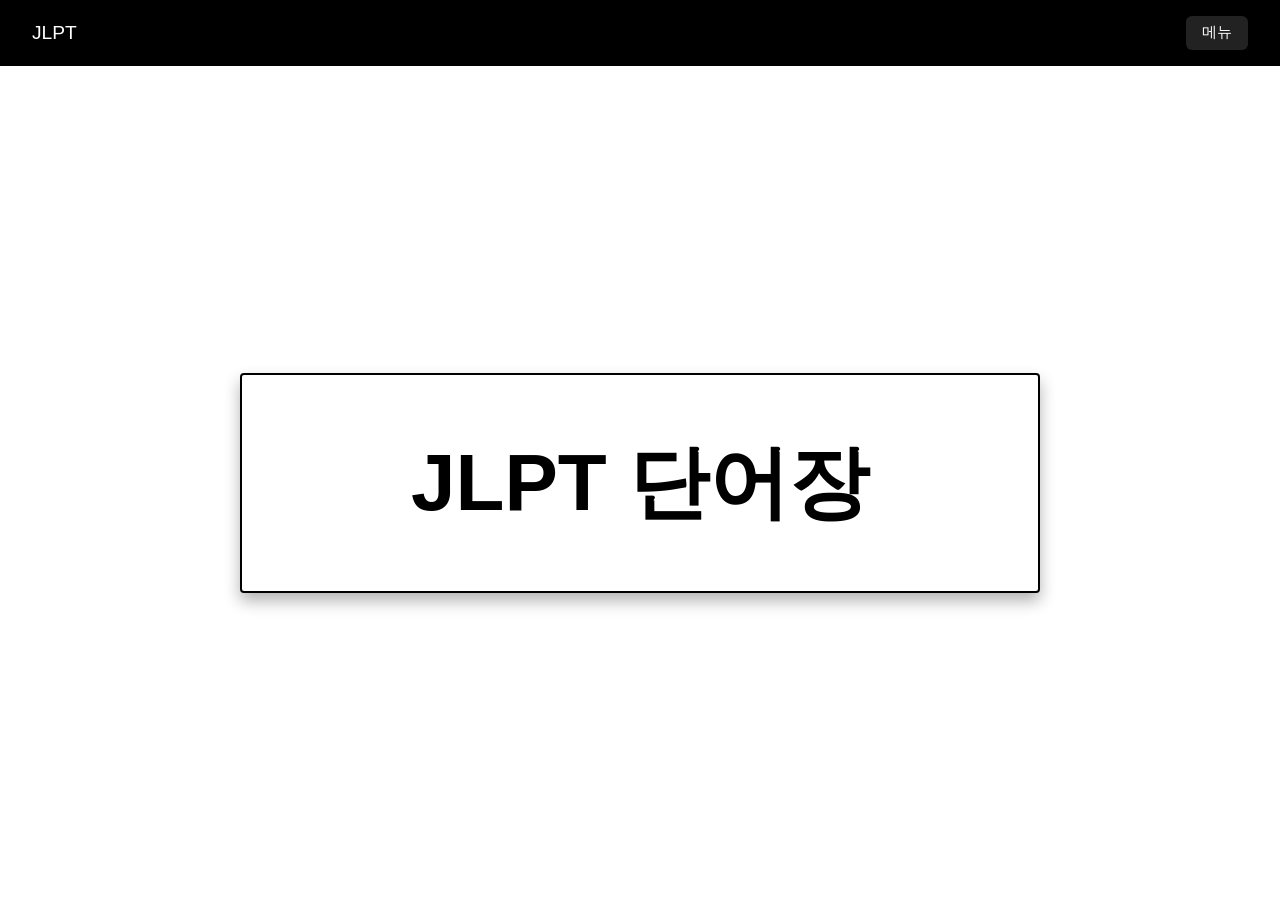
<file: index.html>
<!DOCTYPE html>
<html lang="ko">
<head>
  <meta charset="UTF-8">
  <meta name="viewport" content="width=device-width, initial-scale=1.0">
  <title>JLPT 단어장 리디렉션</title>
  <script>
    const isMobile = /iPhone|Android|iPad|iPod|Mobile/i.test(navigator.userAgent);
    if (isMobile) {
      window.location.replace("./mobile/index.html");
    } else {
      window.location.replace("./desktop/index.html");
    }
  </script>
</head>
<body>
  <p>접속 기기를 확인 중입니다... 잠시만 기다려 주세요.</p>
</body>
</html>
</head>
<body>
  <header>
    <div class="level">JLPT</div>
    <div class="progress">0 / 0</div>
    <button class="menu-button" onclick="toggleSidebar()">급수</button>
  </header>

  <div id="sidebar">
    <ul>
      <li data-level="N1">JLPT N1</li>
      <li data-level="N2">JLPT N2</li>
      <li data-level="N3">JLPT N3</li>
      <li data-level="N4">JLPT N4</li>
      <li data-level="N5">JLPT N5</li>
    </ul>
  </div>

  <div id="overlay" onclick="toggleSidebar()"></div>
</file>
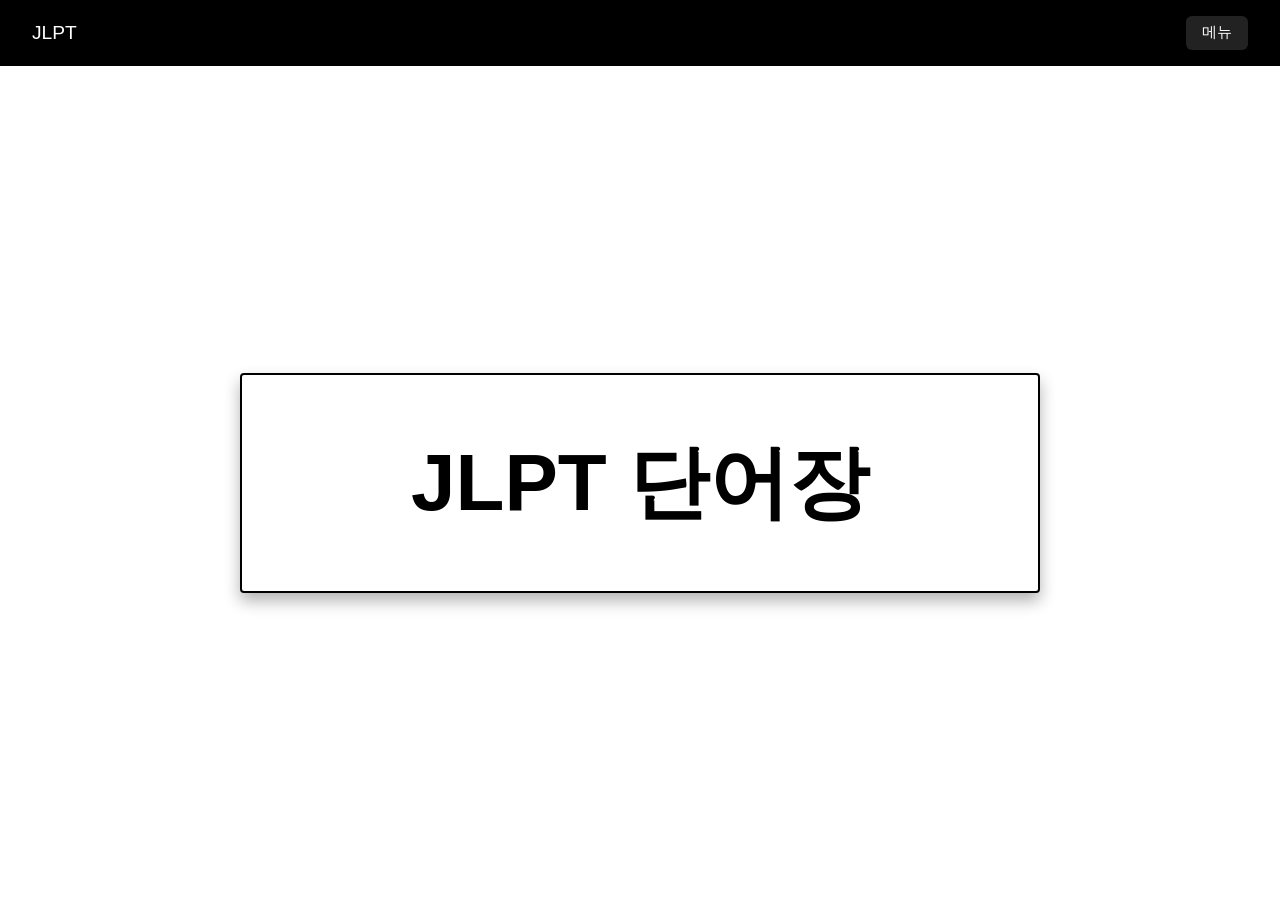
<file: desktop/index.html>
<!DOCTYPE html>
<html lang="ja">
<head>
  <meta charset="UTF-8">
  <title>JLPT 단어장</title>
  <link rel="stylesheet" href="style.css">
</head>
<body>
  <header>
    <div class="level">JLPT</div>
    <div class="progress"></div>
    <div class="menu">
      <button onclick="toggleSidebar()">  메뉴  </button>
    </div>
  </header>

  <!-- 평소 보이지 않는 웹색 슬라이드 메뉴 -->
  <div id="sidebar">
    <div class="sidebar-header">
    </div>
    <ul>
      <li>JLPT N1</li>
      <li>JLPT N2</li>
      <li>JLPT N3</li>
      <li>JLPT N4</li>
      <li>JLPT N5</li>
    </ul>
  </div>

<!-- 카드 영역 -->
<div id="word-card" class="card">
    <div class="card-inner">
        <div class="card-front"> <!-- ✅ 한자 -->
          <div class="kanji"></div>
        </div>
        <div class="card-back"> <!-- ✅ 뜻 -->
          <div class="meaning"></div>
        </div>
      </div>
      
      

  <!-- 💡 버튼은 카드 아래에 같이 포함 -->
  <div class="buttons">
    <button id="unknown-button">모름</button>
    <button id="next-button">다음</button>
  </div>
</div>
<div id="overlay" onclick="toggleSidebar()"></div>
<div class="confetti-container"></div>
  <script src="script.js"></script>
</body>
</html>
</file>
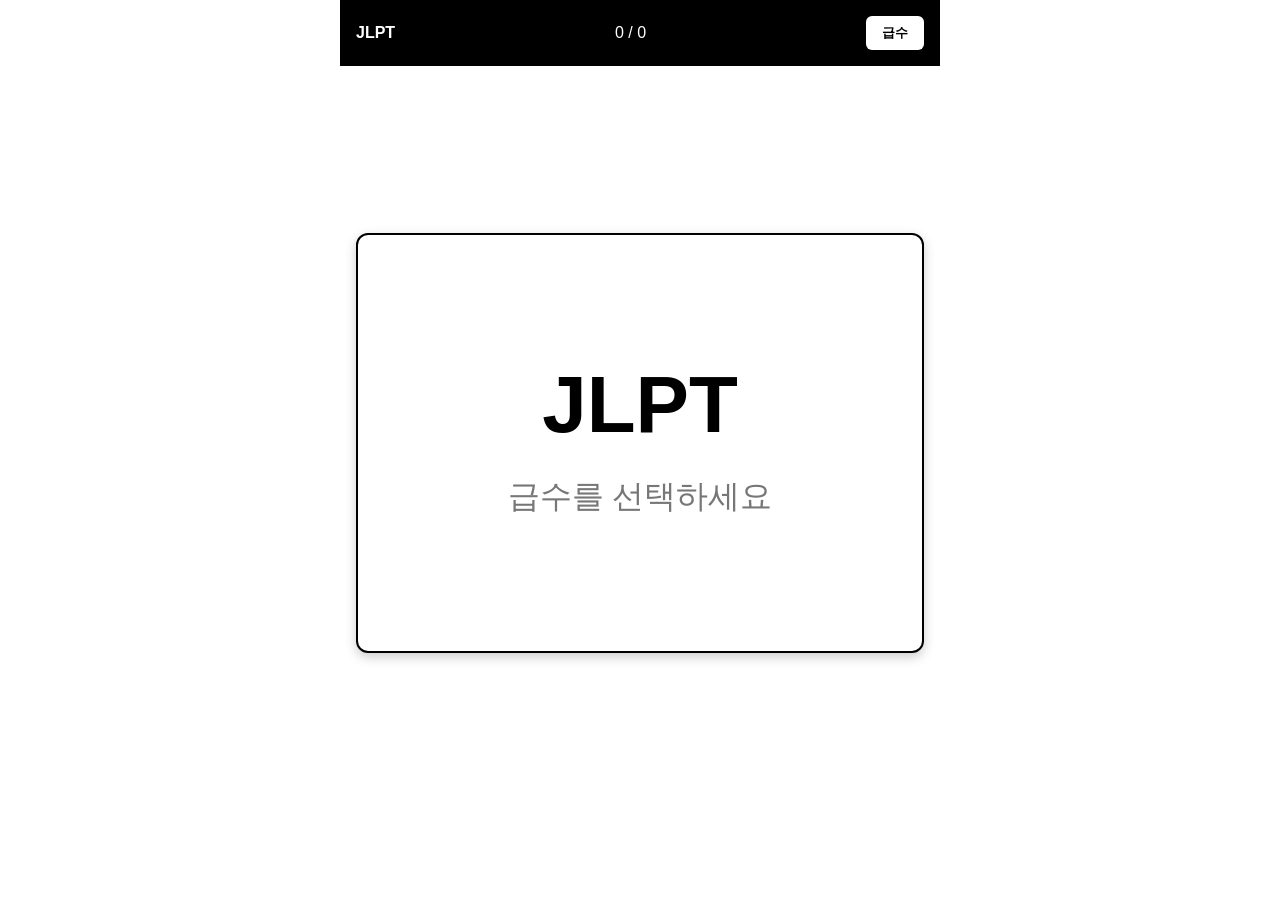
<file: mobile/index.html>
<!DOCTYPE html>
<html lang="ja">
<head>
  <meta charset="UTF-8" />
  <meta name="viewport" content="width=device-width, initial-scale=1.0" />
  <title>JLPT</title>
  <link rel="stylesheet" href="style.css" />
</head>
<body>
  <header>
    <div class="level">JLPT</div>
    <div class="progress">0 / 0</div>
    <button class="menu-button" onclick="toggleSidebar()">급수</button>
  </header>

  <div id="sidebar">
    <ul>
      <li data-level="N1">JLPT N1</li>
      <li data-level="N2">JLPT N2</li>
      <li data-level="N3">JLPT N3</li>
      <li data-level="N4">JLPT N4</li>
      <li data-level="N5">JLPT N5</li>
    </ul>
  </div>

  <div id="overlay" onclick="toggleSidebar()"></div>

  <main id="word-card">
    <div class="card-inner">
      <div class="kanji">JLPT</div>
      <div class="meaning">
        <div class="reading">급수를 선택하세요</div>
        <div class="definition"></div>
      </div>
    </div>
  </main>

  <div class="buttons fixed-bottom">
    <button id="unknown-button">모름</button>
    <button id="next-button">다음</button>
  </div>

  <div class="confetti-container"></div>
  <script src="script.js"></script>
</body>
</html>
</file>
<file: desktop/style.css>
/* === 전체 리셋 === */
* {
    margin: 0;
    padding: 0;
    box-sizing: border-box;
  }
  
  /* === 기본 설정 === */
  body {
    font-family: 'Segoe UI', sans-serif;
    background-color: #ffffff;
    color: #000000;
    display: flex;
    flex-direction: column;
    min-height: 100vh;
  }
  
  /* === 헤더 === */
  header {
    position: sticky;
    top: 0;
    z-index: 999;
    background-color: #000;
    color: #fff;
    display: flex;
    justify-content: space-between;
    align-items: center;
    padding: 1rem 2rem;
    transition: padding-right 0.4s ease;
  }
  
  .level, .progress {
    font-size: 1.2rem;
    font-weight: 500;
  }
  
  .menu button {
    background-color: #222;
    border: none;
    color: #fff;
    padding: 0.4rem 1rem;
    border-radius: 6px;
    font-size: 0.95rem;
    cursor: pointer;
  }
  
  /* === 카드 영역 === */
  #word-card {
    flex-grow: 1;
    display: flex;
    flex-direction: column;
    align-items: center;
    justify-content: center;
    padding: 2rem 1rem;
    transition: margin-right 0.4s ease;
  }
  
  .card-inner {
    width: 100%;
    max-width: 800px;
    min-height: 220px;
    background-color: #ffffff;
    border: 2px solid #000000;
    border-radius: 4px;
    display: flex;
    justify-content: center;
    align-items: center;
    font-size: 2rem;
    font-weight: bold;
    text-align: center;
    cursor: pointer;
    padding: 2rem;
    transition: box-shadow 0.2s ease, transform 0.2s ease;
    box-shadow: 0 8px 16px rgba(0, 0, 0, 0.3);
    cursor: pointer;
  }
  .card-inner:active {
    box-shadow: 0 2px 4px rgba(0, 0, 0, 0.2);
    transform: translateY(2px); /* 원래는 2px → 4px 이상 추천 */
  }
  .card-inner:hover {
    box-shadow: 0 10px 20px rgba(0, 0, 0, 0.4);
  }
  /* === 뜻 부분은 처음엔 숨김 */
  .card-inner .meaning {
    display: none;
  }
  
  .card-inner.flipped .kanji {
    display: none;
  }
  
  .card-inner.flipped .meaning {
    display: block;
  }
  
  /* === 버튼들 === */
  .buttons {
    margin-top: 2rem;
    display: flex;
    gap: 1rem;
  }
  
  .buttons button {
    padding: 1rem 2.4rem;
    font-size: 1.4rem;
    font-weight: 600;
    border: none;
    border-radius: 6px;
    cursor: pointer;
    color: white;
    box-shadow: 0 4px 8px rgba(0, 0, 0, 0.3);  /* 기본 그림자 */
    transition: box-shadow 0.1s ease, transform 0.1s ease;
  }
  .buttons button:active {
    box-shadow: 0 1px 2px rgba(0, 0, 0, 0.1);  /* 눌렀을 때 그림자 약하게 */
    transform: translateY(2px);               /* 살짝 눌림 효과 */
  }
  #unknown-button {
    background-color: #000000;
  }
  
  #next-button {
    background-color: #000000;
  }
  
  /* === 사이드바 === */
  #sidebar {
    position: fixed;
    top: 0;
    right: 0;
    width: 280px;
    height: 100%;
    background-color: #000;
    color: white;
    padding: 1rem;
    transform: translateX(100%);
    transition: transform 0.3s ease;
    z-index: 1000;
  }
  
  #sidebar.open {
    transform: translateX(0);
  }
  body.sidebar-open #word-card {
    margin-right: 280px;
  }
  
  body.sidebar-open header {
    padding-right: 280px;
  }
  
  .sidebar-header {
    display: flex;
    justify-content: space-between;
    align-items: center;
    font-size: 1.1rem;
    margin-bottom: 1rem;
  }
  
  #sidebar ul {
    list-style: none;
    padding: 0;
  }
  
  #sidebar ul li {
    padding: 0.6rem;
    border-radius: 4px;
    cursor: pointer;
    transition: transform 0.2s ease, box-shadow 0.2s ease;
  }
  
  #sidebar ul li:hover {
    background-color: #333;
    transform: translateY(-2px);
    box-shadow: 0 4px 8px rgba(0, 0, 0, 0.3);
  }
  @media (max-width: 600px) {
    .card-inner {
      font-size: 3.6rem;
      padding: 3.2rem 1.6rem;
    }
  
    .buttons button {
      font-size: 1.6rem;
      padding: 1.1rem 2.6rem;
    }
  
    .menu button {
      font-size: 1.3rem;
    }
  }
  .kanji {
    font-size: 5rem;     /* 한자 엄청 크게 */
    font-weight: 700;
    line-height: 1.2;
  }
  
  .meaning {
    font-size: 2rem;     /* 뜻은 적당히 큼 */
    font-weight: 500;
  }
  #overlay {
    position: fixed;
    top: 0;
    left: 0;
    width: 100%;
    height: 100%;
    background-color: black; /* 불투명한 배경을 기준으로 */
    opacity: 0;
    visibility: hidden;      /* 안 보이게 숨김 */
    z-index: 900;
    transition: opacity 0.4s ease;
  }
  
  body.sidebar-open #overlay {
    opacity: 0.4;             /* 서서히 어두워짐 */
    visibility: visible;      /* 보이게 */
  }
  .menu button {
    transition: opacity 0.3s ease;
  }
  
  /* 메뉴 열린 상태에서는 버튼 숨기기 */
  body.sidebar-open .menu button {
    opacity: 0;
    pointer-events: none; /* 클릭 방지 */
  }
/* 공통 페이드 인 */
.fade-in {
  animation: fadeIn 0.7s ease-in-out forwards;
}

@keyframes fadeIn {
  0% {
    opacity: 0;
    transform: scale(0.95);
  }
  100% {
    opacity: 1;
    transform: scale(1);
  }
}

/* 버튼 전용: 아래에서 올라오는 느낌 */
.fade-up {
  animation: fadeUp 0.6s ease-out forwards;
}

@keyframes fadeUp {
  0% {
    opacity: 0;
    transform: translateY(20px);
  }
  100% {
    opacity: 1;
    transform: translateY(0);
  }
}
/* 📌 style.css 맨 아래에 추가 */
.fade-in {
  animation: fadeIn 1s ease-in-out forwards;
}

@keyframes fadeIn {
  0% {
    opacity: 0;
    transform: scale(0.95);
  }
  100% {
    opacity: 1;
    transform: scale(1);
  }
}
.meaning .reading {
  font-size: 3rem;
  font-weight: 500;
  color: #4d4c4c;
  margin-bottom: 0.5rem;
  line-height: 1.3;
}

.meaning .definition {
  font-size: 3.5rem;
  font-weight: 600;
  color: inherit; /* 다크모드, 라이트모드에 따라 자동 */
  line-height: 1.4;
}
@keyframes bounceGlow {
  0% {
    transform: scale(0.9);
    text-shadow: none;
  }
  50% {
    transform: scale(1.05);
    text-shadow: 0 0 8px gold, 0 0 12px orange;
  }
  100% {
    transform: scale(1);
    text-shadow: 0 0 6px gold;
  }
}

.complete-message {
  animation: bounceGlow 0.6s ease;
  font-size: 2.4rem;
  color: gold;
  text-align: center;
  font-weight: bold;
}
.confetti-container {
  position: fixed;
  top: 0;
  left: 0;
  width: 100%;
  height: 0;
  overflow: visible;
  pointer-events: none;
  z-index: 9999;
}

.confetti {
  position: absolute;
  width: 10px;
  height: 10px;
  background-color: red;
  opacity: 0.8;
  animation: fall 1s ease-out forwards;
}

/* 여러 색 지정 */
.confetti:nth-child(3n) { background-color: yellow; }
.confetti:nth-child(4n) { background-color: blue; }
.confetti:nth-child(5n) { background-color: green; }
.confetti:nth-child(6n) { background-color: orange; }

@keyframes fall {
  0% {
    transform: translateY(0) rotate(0deg);
    opacity: 1;
  }
  100% {
    transform: translateY(500px) rotate(360deg);
    opacity: 0;
  }
}
.kanji, .meaning {
  pointer-events: none;
}
</file>
<file: mobile/style.css>
/* === 기본 리셋 === */
* {
    margin: 0;
    padding: 0;
    box-sizing: border-box;
  }
  
  body {
    font-family: 'Segoe UI', sans-serif;
    background: #ffffff;
    color: #000000;
    display: flex;
    flex-direction: column;
    align-items: center;
    min-height: 100vh;
  }
  
  header {
    width: 100%;
    max-width: none;
    display: flex;
    justify-content: space-between;
    align-items: center;
    padding: 1rem;
    background: #000;
    color: #fff;
    border-radius: 0;
  }
  
  .level {
    font-weight: bold;
  }
  
  .progress {
    font-size: 1rem;
  }
  
  .menu-button {
    background: #fff;
    color: #000;
    border: none;
    padding: 0.5rem 1rem;
    border-radius: 6px;
    font-weight: bold;
    cursor: pointer;
  }
  
  #sidebar {
    position: fixed;
    top: 0;
    right: 0;
    width: 250px;
    height: 100%;
    background: #000;
    color: #ffffff;
    transform: translateX(100%);
    transition: transform 0.3s ease;
    z-index: 2000;
    padding: 1rem;
  }
  
  #sidebar.open {
    transform: translateX(0);
  }
  
  #sidebar ul {
    list-style: none;
    padding: 0;
    margin: 0;
  }
  
  #sidebar ul li {
    padding: 1rem;
    cursor: pointer;
    background: #222;
    margin-bottom: 0.5rem;
    border-radius: 6px;
    text-align: center;
    transition: transform 0.08s ease, background-color 0.1s ease;
  }
  
  #sidebar ul li:active {
    transform: scale(0.985);
    background-color: #333;
  }
  
  #overlay {
    position: fixed;
    top: 0;
    left: 0;
    width: 100%;
    height: 100%;
    background: rgba(0, 0, 0, 0.4);
    z-index: 1000;
    display: none;
  }
  
  #word-card {
    width: 100%;
    max-width: 90vw;
    padding: 1rem;
    flex-grow: 1;
    display: flex;
    justify-content: flex-start;
    padding-bottom: 6rem;
    align-items: center;
  }
  
  .card-inner {
    width: 100%;
    height: 50vh;
    background: #fff;
    border: 2px solid #000;
    border-radius: 12px;
    box-shadow: 0 4px 12px rgba(0, 0, 0, 0.2);
    padding: 2rem;
    display: flex;
    flex-direction: column;
    justify-content: center;
    align-items: center;
    text-align: center;
    overflow: hidden;
    transition: transform 0.08s ease;
  }
  
  .card-inner:active {
    transform: scale(0.99);
  }
  
  .kanji {
    font-size: clamp(3.3rem, 9vw, 5rem);
    font-weight: bold;
    margin-bottom: 1.5rem;
  }
  
  .meaning .reading {
    font-size: clamp(2rem, 5vw, 2rem);
    color: #777;
    margin-bottom: 0.5rem;
  }
  
  .meaning .definition {
    font-size: clamp(2.5rem, 6vw, 2.5rem);
    font-weight: bold;
  }
  
  .buttons.fixed-bottom {
    position: fixed;
    bottom: 5rem;
    left: 50%;
    transform: translateX(-50%);
    width: 90vw;
    max-width: 400px;
    display: flex;
    justify-content: center;
    align-items: center;
    gap: 1rem;
    z-index: 900;
  
    opacity: 0;
    visibility: hidden;
    transform-origin: center center;
    transition:
      opacity 0.3s ease,
      visibility 0.3s ease;
  }
  
  .buttons.fixed-bottom.active {
    opacity: 1;
    visibility: visible;
  }
  
  .buttons button {
    flex: 1;
    padding: 1rem;
    font-size: 1.4rem;
    border: none;
    border-radius: 8px;
    background: #000;
    color: #fff;
    font-weight: 600;
    box-shadow: 0 4px 8px rgba(0, 0, 0, 0.3);
    cursor: pointer;
    transition: transform 0.08s ease;
  }
  
  .buttons button:active {
    transform: scale(0.985);
    box-shadow: none;
  }
  
  .confetti-container {
    position: fixed;
    top: 0;
    left: 0;
    width: 100%;
    height: 0;
    overflow: visible;
    pointer-events: none;
    z-index: 9999;
  }
  
  .confetti {
    position: absolute;
    width: 10px;
    height: 10px;
    background-color: red;
    opacity: 0.8;
    animation: fall 1s ease-out forwards;
  }
  
  .confetti:nth-child(3n) { background-color: yellow; }
  .confetti:nth-child(4n) { background-color: blue; }
  .confetti:nth-child(5n) { background-color: green; }
  .confetti:nth-child(6n) { background-color: orange; }
  
  @keyframes fall {
    0% {
      transform: translateY(0) rotate(0deg);
      opacity: 1;
    }
    100% {
      transform: translateY(500px) rotate(360deg);
      opacity: 0;
    }
  }
  
  @media (min-width: 768px) {
    header, #word-card {
      max-width: 600px;
    }
    .card-inner {
      height: 420px;
    }
    .buttons.fixed-bottom {
      width: 500px;
    }
  }
  
  .fade-in {
    animation: fadeIn 0.7s ease-in-out forwards;
  }
  
  @keyframes fadeIn {
    0% {
      opacity: 0;
      transform: scale(0.95);
    }
    100% {
      opacity: 1;
      transform: scale(1);
    }
  }
  
  .fade-up {
    animation: fadeUp 0.6s ease-out forwards;
  }
  
  @keyframes fadeUp {
    0% {
      opacity: 0;
      transform: translateY(20px);
    }
    100% {
      opacity: 1;
      transform: translateY(0);
    }
  }
</file>
